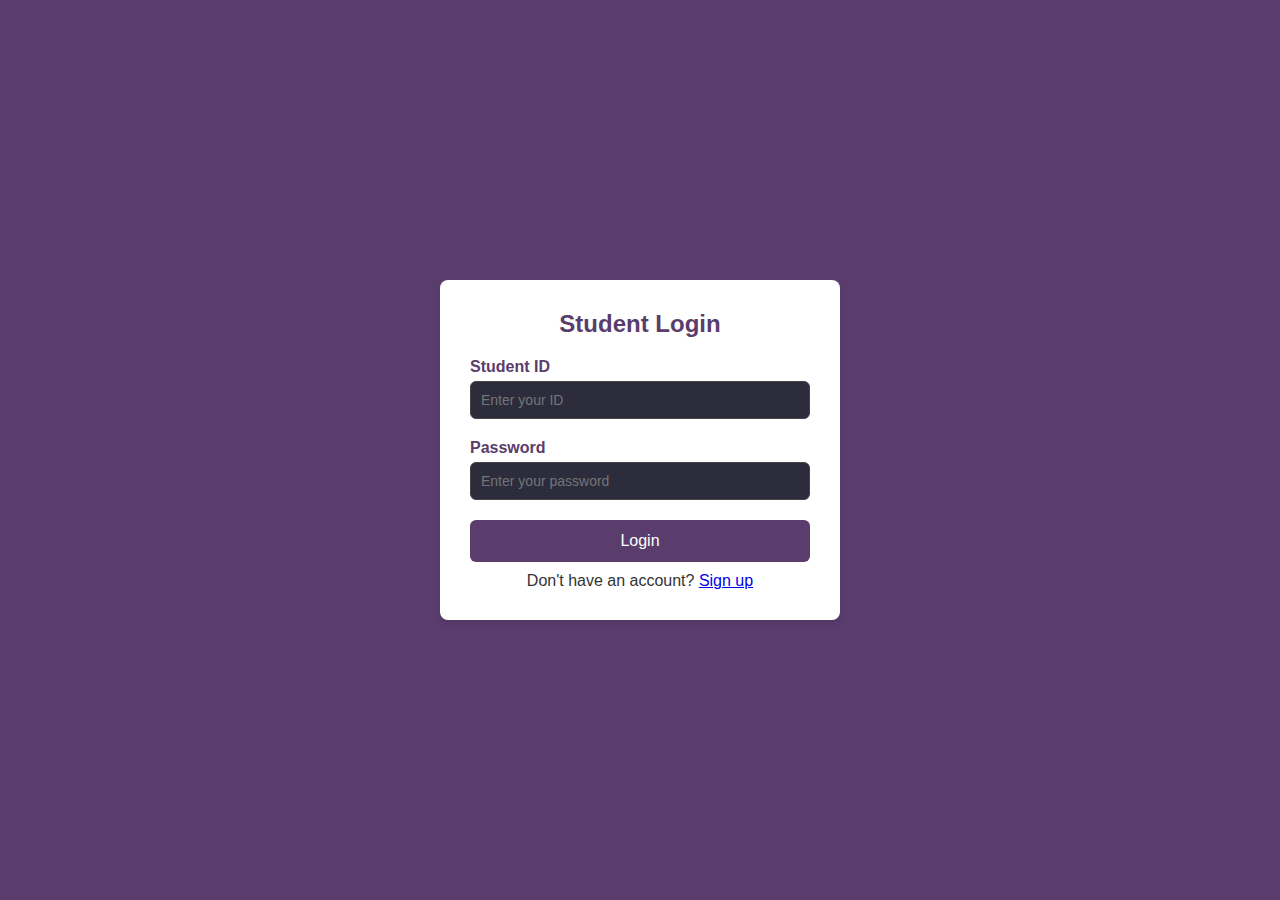
<file: oose/index.html>
<!DOCTYPE html>
<html lang="en">
<head>
    <meta charset="UTF-8">
    <meta name="viewport" content="width=device-width, initial-scale=1.0">
    <title>Login - Exam Registration System</title>
    <link rel="stylesheet" href="style.css">
</head>
<body>

    <div class="login-container">
        <form id="loginForm" class="login-form" onsubmit="return login()">
            <h2>Student Login</h2>

            <div class="input-group">
                <label for="studentId">Student ID</label>
                <input type="text" id="studentId" placeholder="Enter your ID" required>
            </div>

            <div class="input-group">
                <label for="password">Password</label>
                <input type="password" id="password" placeholder="Enter your password" required>
            </div>
<!-- Inside <form> in login.html -->
    <button type="submit">Login</button>
    <p id="errorMessage" class="error-message"></p>
    <p style="text-align: center;">Don't have an account? <a href="signup.html">Sign up</a></p>
    
        </form>
    </div>

    <script src="script.js"></script>

</body>
</html>
</file>
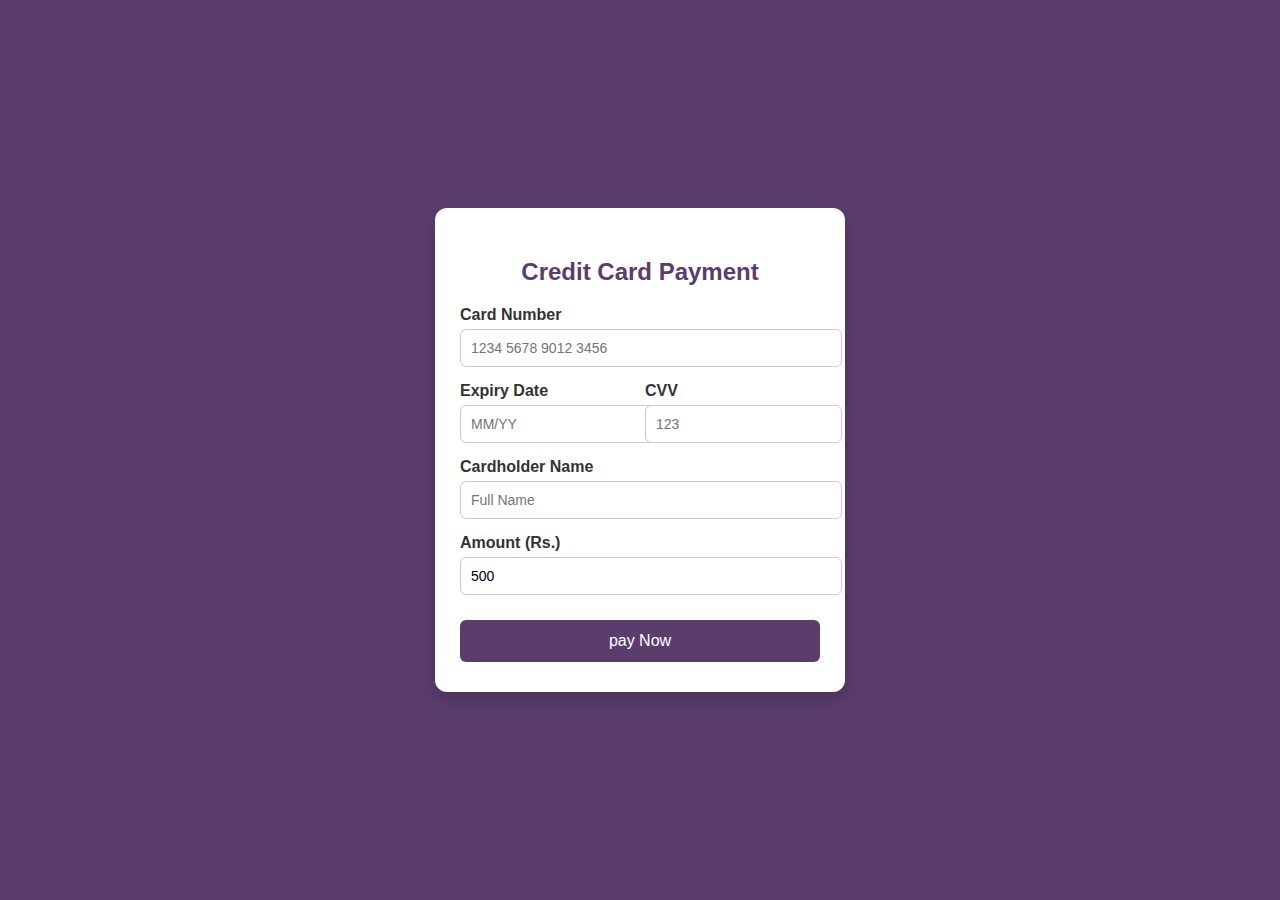
<file: oose/creditcard.html>
<!DOCTYPE html>
<html lang="en">
<head>
  <meta charset="UTF-8" />
  <meta name="viewport" content="width=device-width, initial-scale=1.0"/>
  <title>Credit Card Payment</title>
  <link rel="stylesheet" href="creditcard.css" />
</head>
<body>
  <div class="card-container">
    <h2>Credit Card Payment</h2>
    <form id="paymentForm" onsubmit="return processPayment()">
      <div class="input-group">
        <label for="cardNumber">Card Number</label>
        <input type="text" id="cardNumber" maxlength="16" required placeholder="1234 5678 9012 3456"/>
      </div>
      
      <div class="input-row">
        <div class="input-group">
          <label for="expiryDate">Expiry Date</label>
          <input type="text" id="expiryDate" maxlength="5" required placeholder="MM/YY"/>
        </div>
        <div class="input-group">
          <label for="cvv">CVV</label>
          <input type="password" id="cvv" maxlength="3" required placeholder="123"/>
        </div>
      </div>

      <div class="input-group">
        <label for="cardHolder">Cardholder Name</label>
        <input type="text" id="cardHolder" required placeholder="Full Name"/>
      </div>

      <div class="input-group">
        <label for="amount">Amount (Rs.)</label>
        <input type="text" id="amount" readonly value="500" />
      </div>

      <button type="submit">pay Now</button>
    </form>
    <div id="paymentMessage" style="display:none;">
        <p>Payment Successful! You have successfully registered for the exam.</p>
    </div>
  </div>

  <script src="creditcard.js"></script>
</body>
</html>
</file>
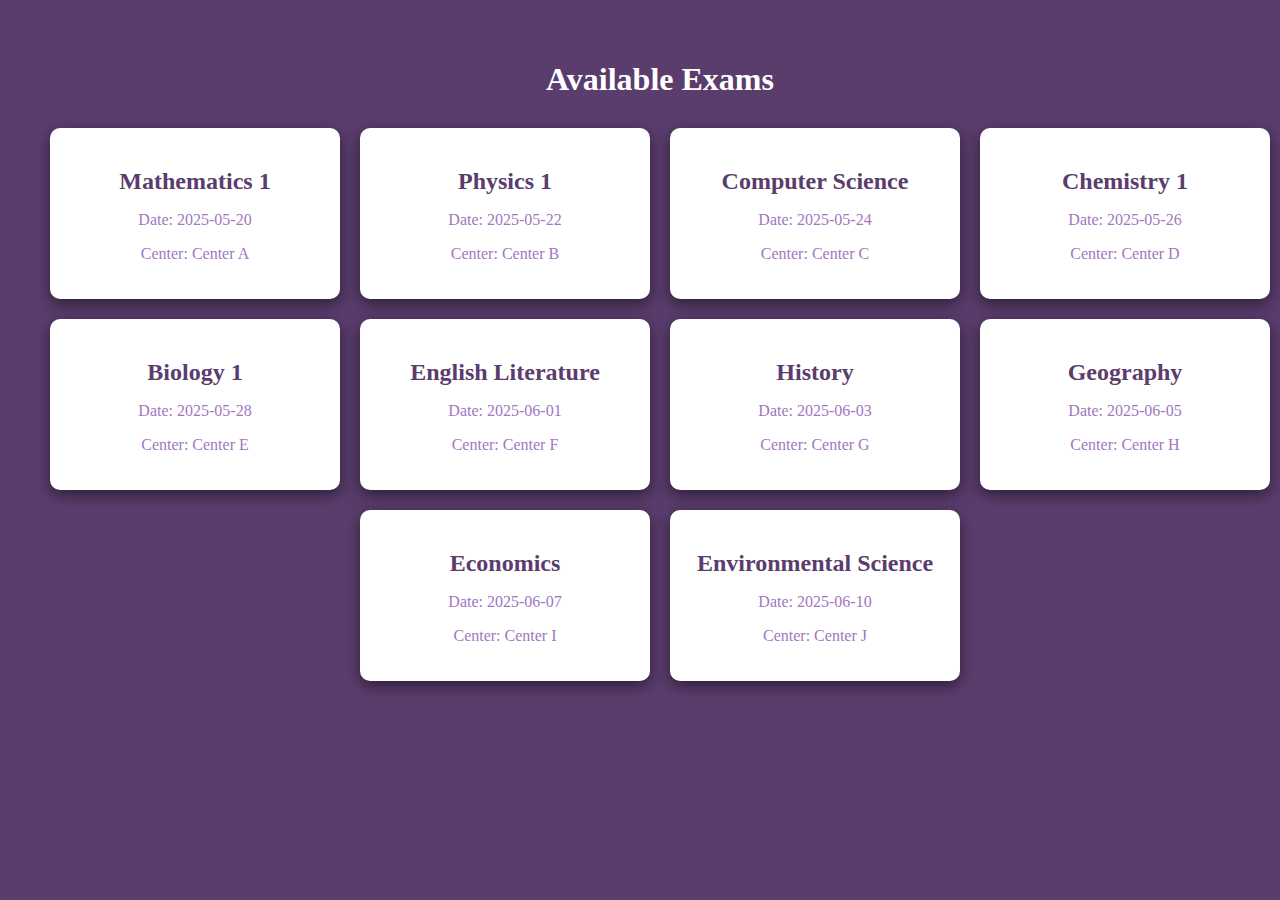
<file: oose/dashboard.html>
<!DOCTYPE html>
<html lang="en">
<head>
    <meta charset="UTF-8">
    <meta name="viewport" content="width=device-width, initial-scale=1.0">
    <title>Available Exams</title>
    <link rel="stylesheet" href="dashboard.css">
</head>
<body>

    <div class="dashboard-container">
        <h1>Available Exams</h1>

        <div id="examList" class="exam-list">
            <!-- Exam cards will be loaded here -->
        </div>
    </div>

    <script src="dashboard.js"></script>

</body>
</html>
</file>
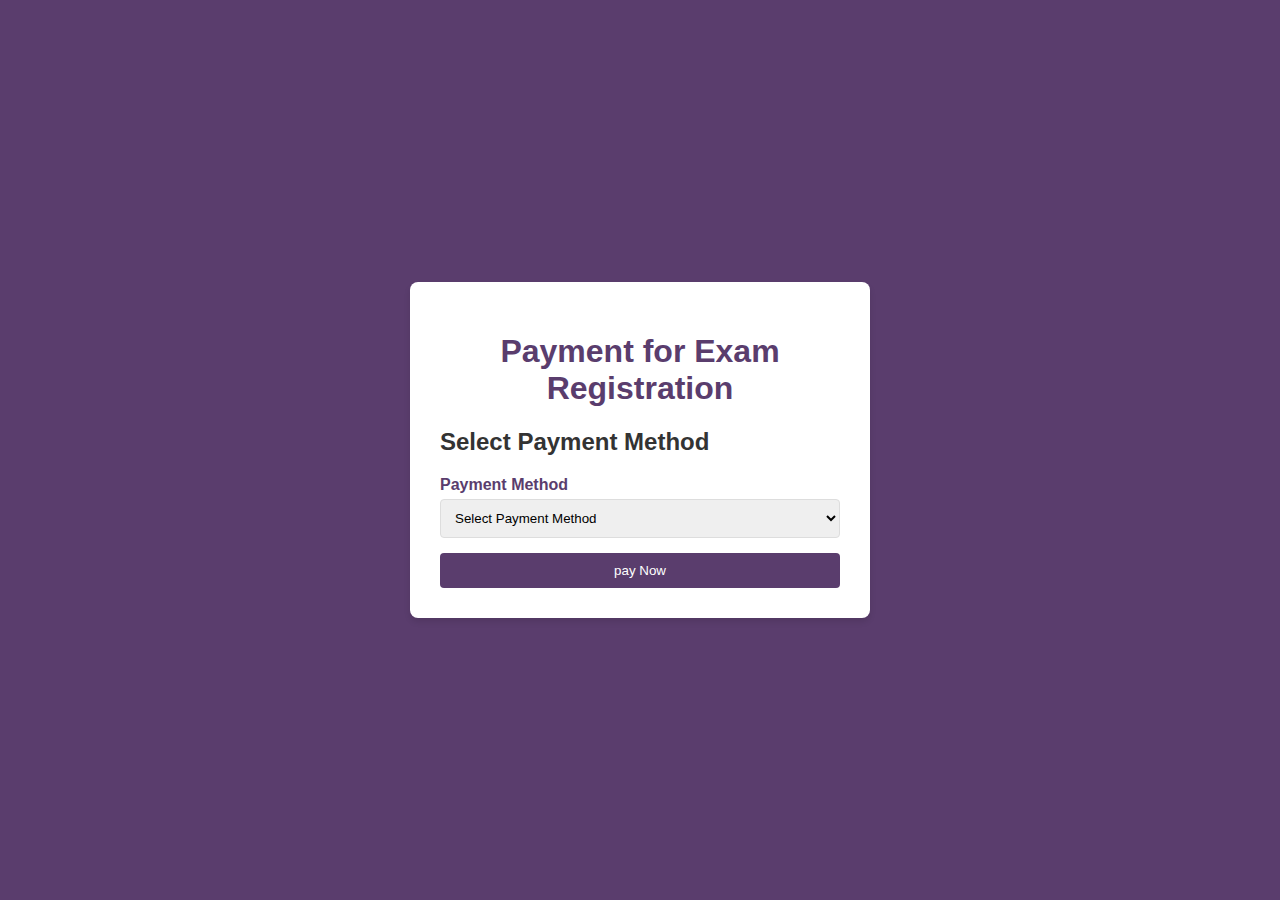
<file: oose/payment.html>
<!DOCTYPE html>
<html lang="en">
<head>
    <meta charset="UTF-8">
    <meta name="viewport" content="width=device-width, initial-scale=1.0">
    <title>Payment Page</title>
    <link rel="stylesheet" href="payment.css">
</head>
<body>

    <div class="payment-container">
        <h1>Payment for Exam Registration</h1>

        <h2>Select Payment Method</h2>
        <form id="paymentForm" onsubmit="return processPayment()">
            <div class="input-group">
                <label for="paymentMethod">Payment Method</label>
                <select id="paymentMethod" required >
                    <option value="">Select Payment Method</option>
                    <option value="Credit Card"> Credit Card</option>
                    <option value="Debit Card">Debit Card</option>
                    <option value="UPI">UPI</option>
                    <option value="Net Banking">Net Banking</option>
                  

                </select>
            </div>

            <button type="submit">pay Now</button>
        </form>

        <div id="paymentMessage" style="display:none;">
            <p>Payment Successful! You have successfully registered for the exam.</p>
        </div>
    </div>

    <script src="payment.js"></script>
</body>
</html>
</file>
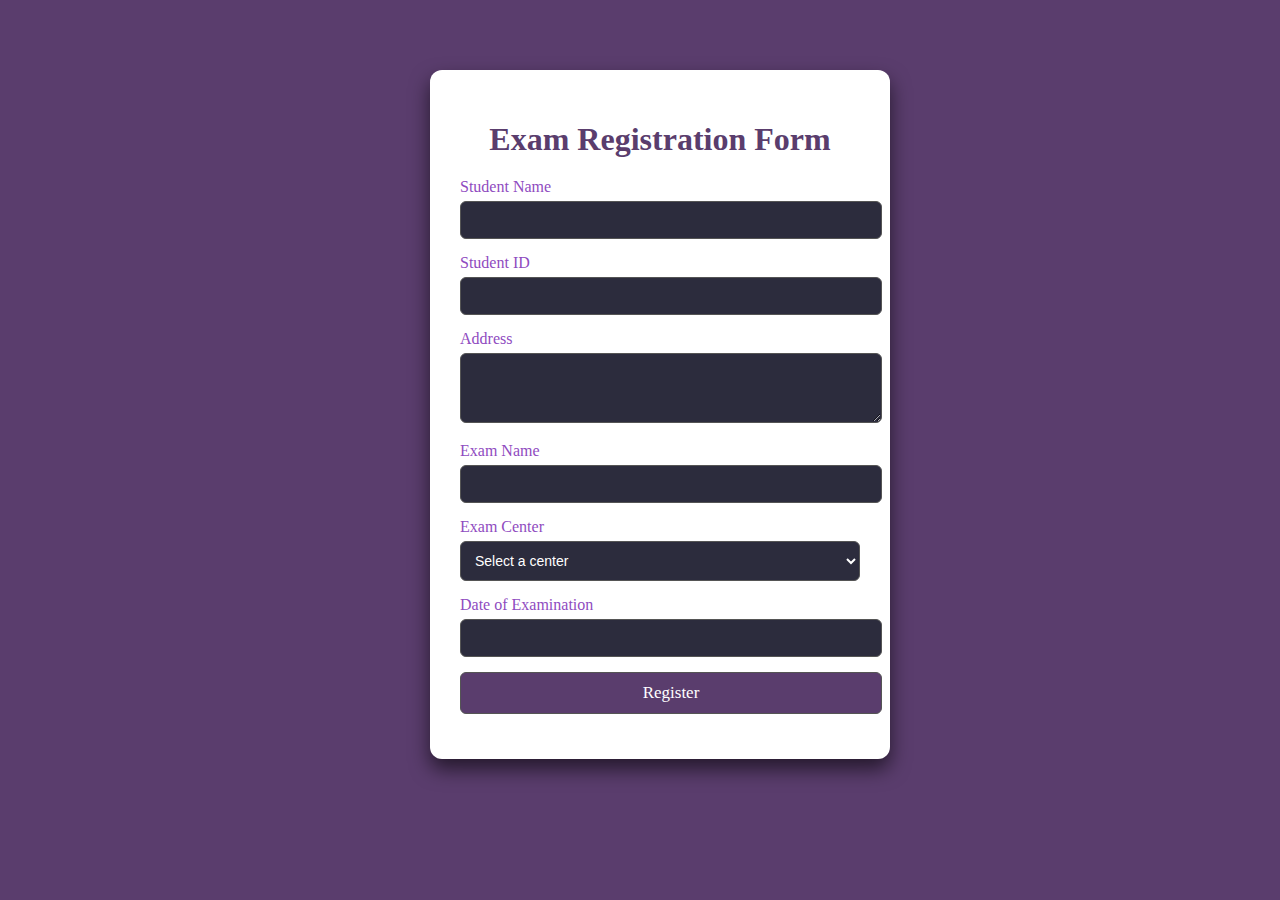
<file: oose/register.html>
<!DOCTYPE html>
<html lang="en">
<head>
    <meta charset="UTF-8">
    <meta name="viewport" content="width=device-width, initial-scale=1.0">
    <title>Exam Registration</title>
    <link rel="stylesheet" href="register.css">
</head>
<body>

    <div class="registration-container">
        <h1>Exam Registration Form</h1>

        <form id="registrationForm" >

            <div class="input-group">
                <label for="studentName">Student Name</label>
                <input type="text" id="studentName" required>
            </div>

            <div class="input-group">
                <label for="studentId">Student ID</label>
                <input type="text" id="studentId" required>
            </div>

            <div class="input-group">
                <label for="address">Address</label>
                <textarea id="address" rows="3" required></textarea>
            </div>

            <div class="input-group">
                <label for="examName">Exam Name</label>
                <input type="text" id="examName" readonly>
            </div>

            <div class="input-group">
                <label for="examCenter">Exam Center</label>
                <select id="examCenter" required>
                    <option value="">Select a center</option>
                    <option>Center A</option>
                    <option>Center B</option>
                    <option>Center C</option>
                    <option>Center D</option>
                    <option>Center E</option>
                    <option>Center F</option>
                    <option>Center G</option>
                    <option>Center H</option>
                    <option>Center I</option>
                    <option>Center J</option>
                </select>
            </div>

            <div class="input-group">
                <label for="examDate">Date of Examination</label>
                <input type="text" id="examDate" readonly>
            </div>
            <div class="input-group">
            <label for="paymentMethod" style="  width: 100%;
            padding: 10px;
            background:#5a3d6d;
            border: 1px solid #555;
            color: white;
            border-radius: 6px;
            font-size: 17px;text-align:center; " ><a href="payment.html"style="color:white;text-decoration:none;text-align:center;">Register</a></label>
           
          
            
            </div>
           
        </form>
    </div>

    <script src="register.js"></script>

</body>
</html>
</file>
<file: oose/creditcard.css>
body {
    font-family: Arial, sans-serif;
    background-color:#5a3d6d;
    display: flex;
    justify-content: center;
    align-items: center;
    height: 100vh;
    margin: 0;
  }
  
  .card-container {
    background-color: #fff;
    padding: 30px 25px;
    border-radius: 12px;
    width: 360px;
    box-shadow: 0 8px 20px rgba(0, 0, 0, 0.2);
  }
  
  h2 {
    text-align: center;
    color: #5a3d6d;
    margin-bottom: 20px;
  }
  
  .input-group {
    margin-bottom: 15px;
  }
  
  .input-group label {
    display: block;
    font-weight: bold;
    margin-bottom: 5px;
    color: #333;
  }
  
  .input-group input {
    width: 100%;
    padding: 10px;
    border: 1px solid #ccc;
    border-radius: 6px;
    font-size: 14px;
  }
  
  .input-row {
    display: flex;
    gap: 10px;
  }
  
  button {
    width: 100%;
    padding: 12px;
    background-color: #5a3d6d;
    color: white;
    font-size: 16px;
    border: none;
    border-radius: 6px;
    cursor: pointer;
    margin-top: 10px;
  }
  
  button:hover {
    background-color: #452a59;
  }
  #paymentMessage {
    text-align: center;
    color: green;
    font-weight: bold;
}
</file>
<file: oose/dashboard.css>
body {
    width: 100%;
    padding: 12px;
    background-color: #5a3d6d;
    color: white;
    font-size: 16px;
    border: none;
    border-radius: 6px;
    cursor: pointer;
    transition: background-color 0.3s ease;
}

.dashboard-container {
    padding: 20px;
}

h1 {
    text-align: center;
    margin-bottom: 30px;
}

.exam-list {
    display: flex;
    flex-wrap: wrap;
    justify-content: center;
    gap: 20px;
}

/* Exam card style */
.exam-card {
    background: white;
    padding: 20px;
    border-radius: 10px;
    width: 250px;
    box-shadow: 0 5px 15px rgba(0,0,0,0.5);
    text-align: center;
    transition: transform 0.3s;
}

.exam-card:hover {
    transform: scale(1.05);
}

.exam-card h2 {
    margin-bottom: 10px;
    color: #5a3d6d;
}

.exam-card p {
    font-size: 16px;
    color: #a177c0;
}
</file>
<file: oose/payment.css>
/* payment.css */
body {
    font-family: Arial, sans-serif;
    background-color: #5a3d6d;
    color: #333;
    display: flex;
    justify-content: center;
    align-items: center;
    height: 100vh;
    margin: 0;
}

.payment-container {
    background-color: #fff;
    padding: 30px;
    border-radius: 8px;
    width: 400px;
    box-shadow: 0 4px 6px rgba(0, 0, 0, 0.1);
}

.payment-container h1 {
    color: #5a3d6d;
    text-align: center;
}

.exam-details {
    background-color: #f4f4f4;
    padding: 10px;
    margin-bottom: 20px;
    border-radius: 8px;
}

.input-group {
    margin-bottom: 15px;
}

.input-group label {
    font-weight: bold;
    color: #5a3d6d;
}

.input-group select {
    width: 100%;
    padding: 10px;
    margin-top: 5px;
    border: 1px solid #ddd;
    border-radius: 4px;
}

button {
    background-color: #5a3d6d;
    color: #fff;
    padding: 10px 20px;
    border: none;
    border-radius: 4px;
    cursor: pointer;
    width: 100%;
}

button:hover {
    background-color: #46225e;
}

#paymentMessage {
    text-align: center;
    color: green;
    font-weight: bold;
}
</file>
<file: oose/register.css>
body {
    width: 100%;
    padding: 12px;
    background-color: #5a3d6d;
    color: white;
    font-size: 16px;
    border: none;
    border-radius: 6px;
    cursor: pointer;
    transition: background-color 0.3s ease;
}

.registration-container {
    width: 400px;
    margin: 50px auto;
    padding: 30px;
    background: white;
    border-radius: 12px;
    box-shadow: 0 10px 20px rgba(0,0,0,0.6);
}

h1 {
    text-align: center;
    margin-bottom: 20px;
    color:#5a3d6d;
}

.input-group {
    margin-bottom: 15px;
}

.input-group label {
    display: block;
    margin-bottom: 5px;
    color: #8f4bbf;
}

.input-group input,
.input-group select,
.input-group textarea {
    width: 100%;
    padding: 10px;
    background: #2c2c3d;
    border: 1px solid #555;
    color: white;
    border-radius: 6px;
    font-size: 14px;
}

button {
    width: 100%;
    padding: 12px;
    background-color:#5a3d6d;
    color: white;
    font-size: 16px;
    border: none;
    border-radius: 6px;
    cursor: pointer;
    transition: background-color 0.3s ease;
}

button:hover {
    background-color:#5a3d6d;
}
</file>
<file: oose/style.css>
/* Reset styles */
* {
    margin: 0;
    padding: 0;
    box-sizing: border-box;
}

/* Blackish background */
body {
    font-family: Arial, sans-serif;
    background-color: #5a3d6d;
    color: #333;
    display: flex;
    justify-content: center;
    align-items: center;
    height: 100vh;
    margin: 0;
}

/* Centered login container */
.login-container {
    background-color: #fff;
    padding: 30px;
    border-radius: 8px;
    width: 400px;
    box-shadow: 0 4px 6px rgba(0, 0, 0, 0.1);
}

/* Login form title */
.login-form h2 {
    text-align: center;
    margin-bottom: 20px;
    color: #5a3d6d;
}

/* Each input group */
.input-group {
    margin-bottom: 20px;
}

/* Labels */
.input-group label {
    display: block;
    margin-bottom: 5px;
    font-weight: bold;
    color: #5a3d6d;
}

/* Inputs */
.input-group input {
    width: 100%;
    padding: 10px;
    background: #2c2c3d;
    color: #ffffff;
    border: 1px solid #444;
    border-radius: 6px;
    font-size: 14px;
}

/* Login button */
button {
    width: 100%;
    padding: 12px;
    background-color: #5a3d6d;
    color: white;
    font-size: 16px;
    border: none;
    border-radius: 6px;
    cursor: pointer;
    transition: background-color 0.3s ease;
}

button:hover {
    background-color: #5a3d6d;
}

/* Error message */
.error-message {
    color: #ff4d4d;
    text-align: center;
    margin-top: 10px;
    font-size: 14px;
}
</file>
